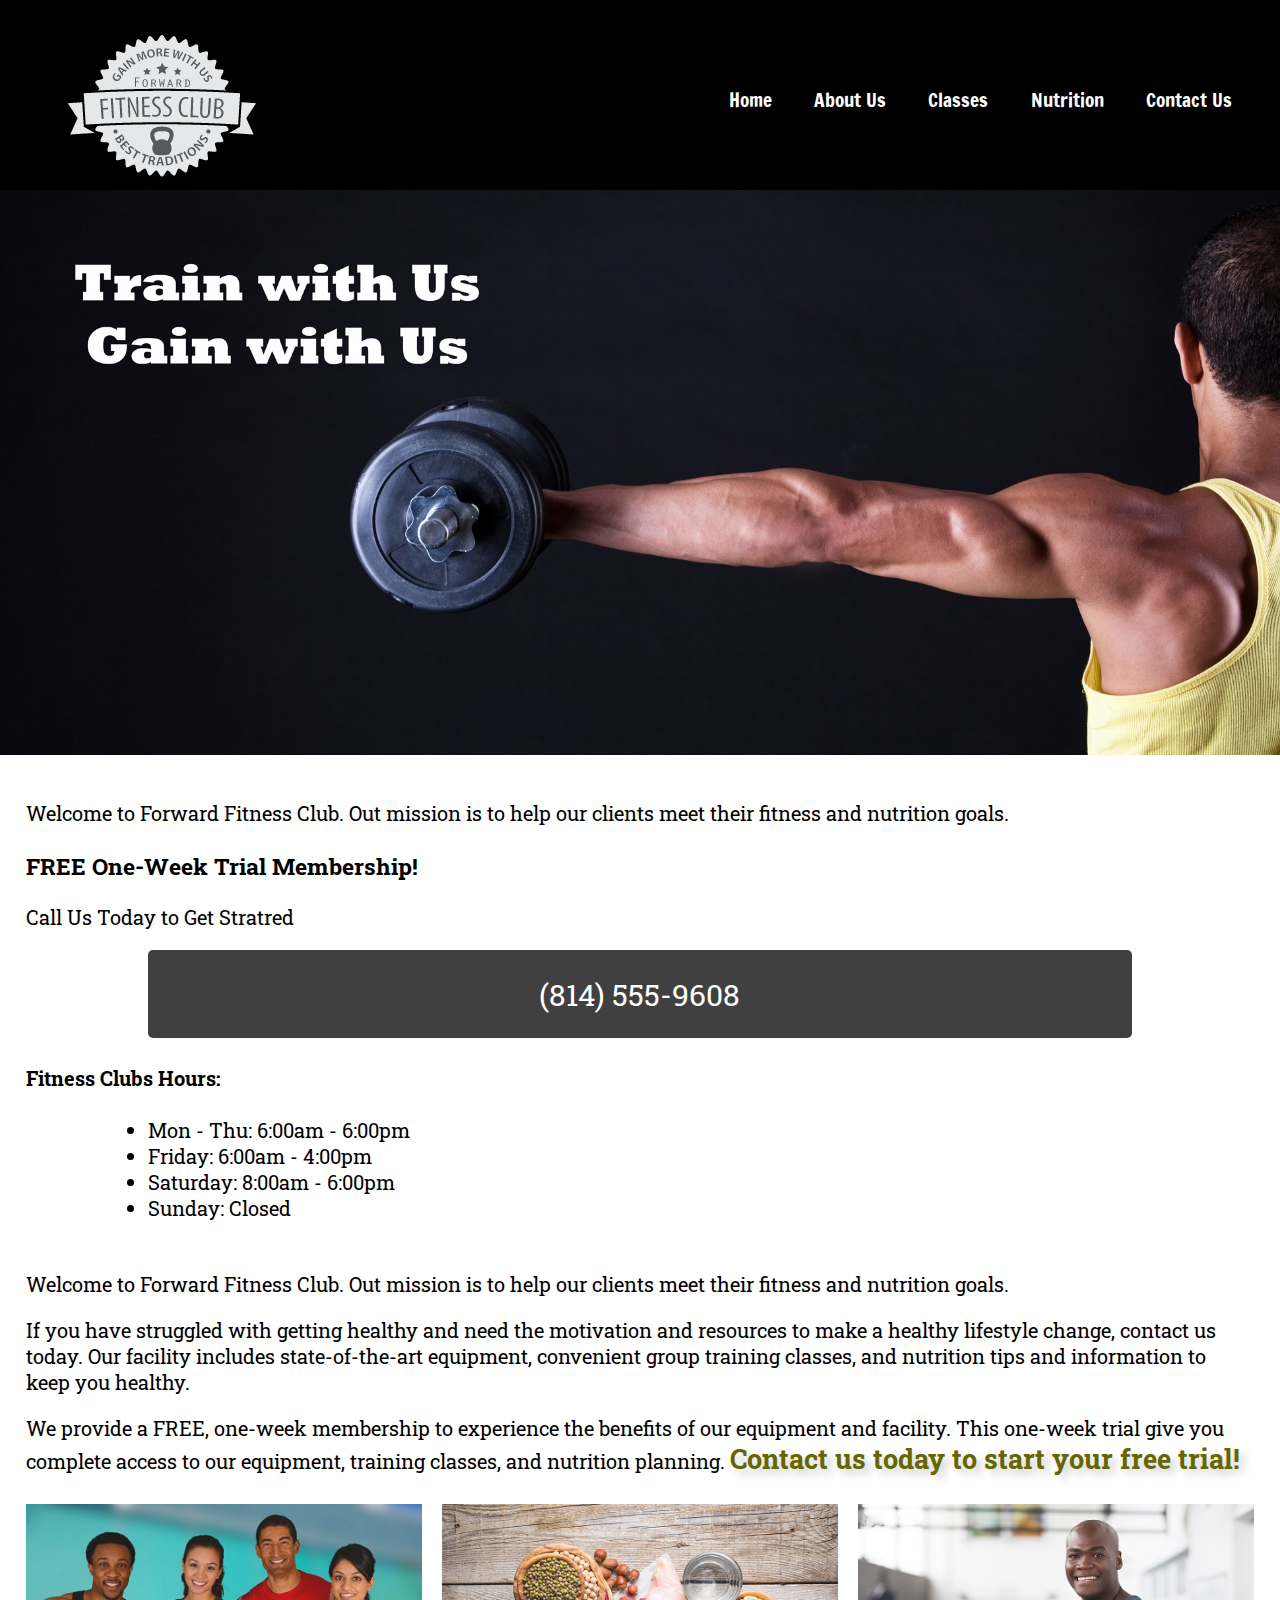
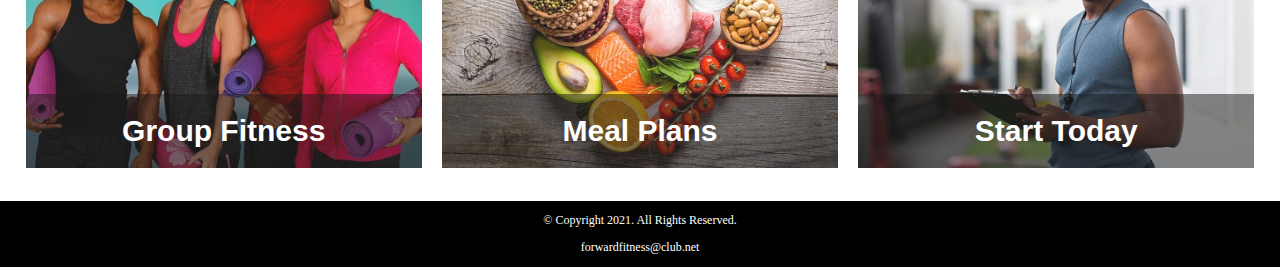
<file: fitness/index.html>
<!DOCTYPE html>
<!-- This Website template was created by: Jad Hamdan-->
<html lang="en">
    <head>
        <title>Forward Fitness Club</title>
        <meta charset="utf-8">
        <link rel="stylesheet" href="css/styles.css">
        <meta name="viewport" content="width=device-width, initial-scale=1.0">
        <link href="https://fonts.googleapis.com/css2?family=Francois+One&family=Roboto+Slab&display=swap" rel="stylesheet">
        <link rel="shortcut icon" href="images/favicon.ico">
        <link rel="icon" type="image/png" sizes="32x32" href="images/favicon-32.png">
        <link rel="apple-touch-icon" sizes="180x180" href="images/apple-touch-icon.png">
        <link rel="icon" sizes="192x192" href="images/android-chrome-192.png">
    </head>
    <body>
        <div id="container">
            <!-- Use the deader area for the website name or logo -->
            <header>
                <a href="index.html"><img src="images/forward-fitness-logo.png" alt="Forward Fitness Club Logo"></a>
            </header>
            
            <!-- Use the nav area to add hyperlinks to other pages within the website -->
            <nav>
                <ul>
                    <li><a href="index.html">Home</a></li>
                    <li><a href="about.html">About Us</a></li>
                    <li><a href="classes.html">Classes</a></li>
                    <li><a href="nutrition.html">Nutrition</a></li> 
                    <li><a href="contact.html">Contact Us</a></li>
                </ul>
            </nav>

            <!--Hero Image-->
            <div id="hero" class="tablet-desktop">
                <img src="images/hero-image.jpg" alt="left arm extended olding a weight">
            </div>
            
            <!-- Use the main area to add the main content of the webpage -->
            <main>
                <div id="mobile">
                    <p>Welcome to Forward Fitness Club. Out mission is to help our clients meet their fitness and nutrition goals.</p>

                    <h3>FREE One-Week Trial Membership!</h3>
                    <p>Call Us Today to Get Stratred</p>
                    <p class="tel-link"><a href="tel:8145559608">(814) 555-9608</a></p>

                    <h4>Fitness Clubs Hours:</h4>
                    <ul class="hours">
                        <li>Mon - Thu: 6:00am - 6:00pm</li>
                        <li>Friday: 6:00am - 4:00pm</li>
                        <li>Saturday: 8:00am - 6:00pm</li>
                        <li>Sunday: Closed</li>
                    </ul>

                </div>

                <div class="tablet-desktop">
                    <p>Welcome to Forward Fitness Club. Out mission is to help our clients meet their fitness and nutrition goals.</p>

                    <p>If you have struggled with getting healthy and need the motivation and resources to make a healthy lifestyle change, contact us today. Our facility includes state-of-the-art equipment, convenient group training classes, and nutrition tips and information to keep you healthy.</p>
                   
                    <p>We provide a FREE, one-week membership to experience the benefits of our equipment and facility. This one-week trial give you complete access to our equipment, training classes, and nutrition planning. <span class="action">Contact us today to start your free trial!</span></p>
                </div>

                <div class='grid'>
                    <figure class="frame">
                        <a href="classes.html"><img src="images/fitness-group.jpg" alt="group of fitness people"></a>
                        <figcaption class="pic-text">Group Fitness</figcaption>
                    </figure>

                    <figure class="frame">
                        <a href="nutrition.html"><img src="images/food-heart.jpg" alt="healthy food in the shape of a heart"></a>
                        <figcaption class="pic-text">Meal Plans</figcaption>
                    </figure>

                    <figure class="frame">
                        <a href="contact.html"><img src="images/personal-trainer.jpg" alt="personal trainer with clipboard"></a>
                        <figcaption class="pic-text">Start Today</figcaption>
                    </figure>


                </div>
            </main>
            
            <!-- Use the main footer area to add webpage footer content -->
            <Footer>
                <p>&copy; Copyright 2021. All Rights Reserved.</p>
                <p><a href="mailto:forwardfitness@club.net">forwardfitness@club.net</a></p>
            </Footer>
        </div>
    </body>
</html>
</file>
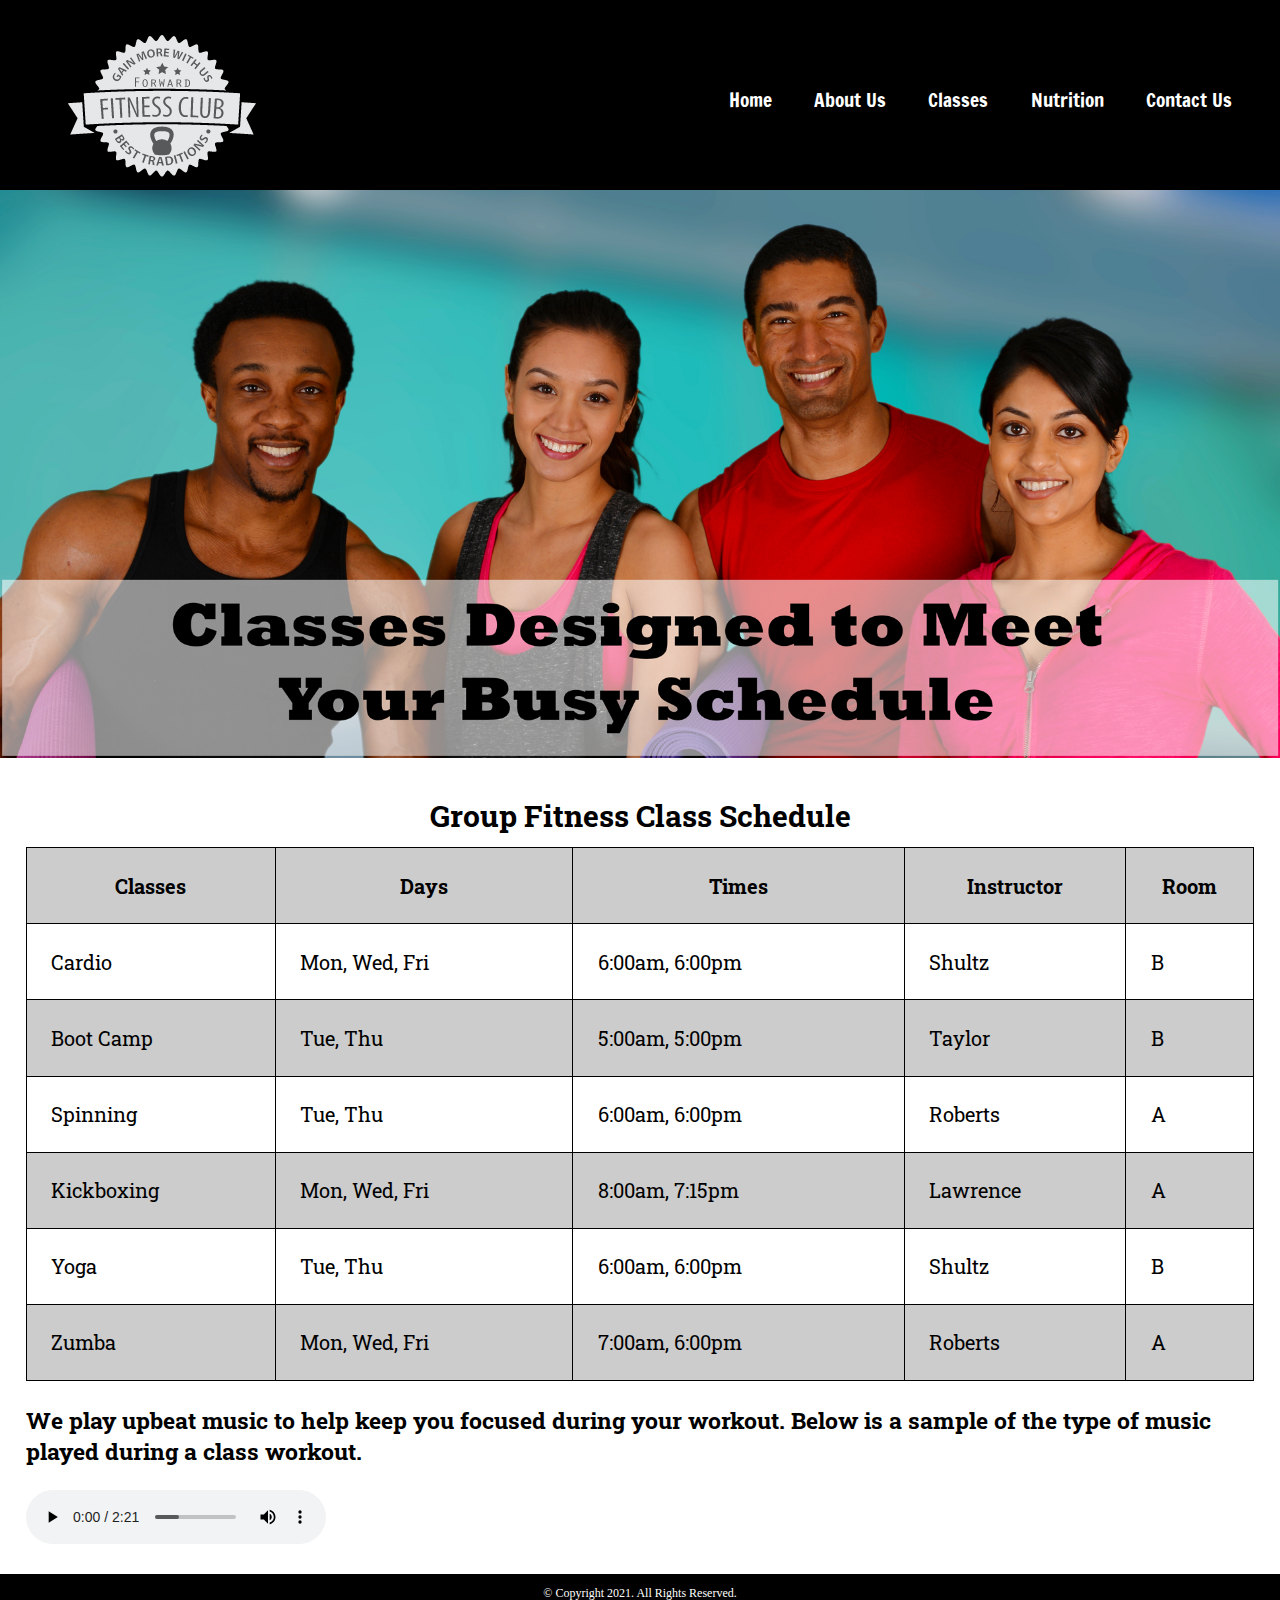
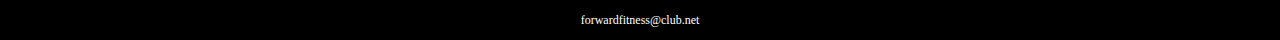
<file: fitness/classes.html>
<!DOCTYPE html>
<!-- This Website template was created by: Jad Hamdan-->
<html lang="en">
    <head>
        <title>Forward Fitness Club</title>
        <meta charset="utf-8">
        <link rel="stylesheet" href="css/styles.css">
        <meta name="viewport" content="width=device-width, initial-scale=1.0">
        <link href="https://fonts.googleapis.com/css2?family=Francois+One&family=Roboto+Slab&display=swap" rel="stylesheet">
        <link rel="shortcut icon" href="images/favicon.ico">
        <link rel="icon" type="image/png" sizes="32x32" href="images/favicon-32.png">
        <link rel="apple-touch-icon" sizes="180x180" href="images/apple-touch-icon.png">
        <link rel="icon" sizes="192x192" href="images/android-chrome-192.png">
    </head>
    <body>
        <div id="container">
        <!-- Use the deader area for the website name or logo -->
        <header>
            <a href="index.html"><img src="images/forward-fitness-logo.png" alt="Forward Fitness Club Logo"></a>
        </header>
        
        <!-- Use the nav area to add hyperlinks to other pages within the website -->
        <nav>
            <ul>
                <li><a href="index.html">Home</a></li>
                <li><a href="about.html">About Us</a></li>
                <li><a href="classes.html">Classes</a></li>
                <li><a href="nutrition.html">Nutrition</a></li> 
                <li><a href="contact.html">Contact Us</a></li>
            </ul>
        </nav>
        
        <!-- Classes Hero Image -->
        <div id="hero" class="tablet-desktop">
            <img src="images/classes-hero-image.jpg" alt="group of fitness people">
        </div>

        <!-- Use the main area to add the main content of the webpage -->
        <main>
            <div class="mobile">
                 
                <h3>Group Fitness Classes</h3>
                <p>Boot Camp: TR 5am &amp; 5pm</p>
                <p>Cardio: MWF 6am &amp; 6pm</p>
                <p>Kickboxing: MWF 8am &amp; 7:15pm</p>
                <p>Spinning: TR 6am &amp; 6pm</p>
                <p>Yoga: TR 6am &amp; 6pm</p>
                <p>Zumba: MWF 7am &amp; 6pm</p>

            </div>

            <div class="tablet-desktop">
                <table> <!-- Start Table -->
                    <caption>Group Fitness Class Schedule</caption>
                    <tr> <!-- Row #1 -->
                        <th>Classes</th>
                        <th>Days</th>
                        <th>Times</th>
                        <th>Instructor</th>
                        <th>Room</th>
                    </tr>
                    <tr> <!-- Row #2 -->
                        <td>Cardio</td>
                        <td>Mon, Wed, Fri</td>
                        <td>6:00am, 6:00pm</td>
                        <td>Shultz</td>
                        <td>B</td>
                    </tr>
                    <tr> <!-- Row #3 -->
                        <td>Boot Camp</td>
                        <td>Tue, Thu</td>
                        <td>5:00am, 5:00pm</td>
                        <td>Taylor</td>
                        <td>B</td>
                    </tr>
                    <tr> <!-- Row #4 -->
                        <td>Spinning</td>
                        <td>Tue, Thu</td>
                        <td>6:00am, 6:00pm</td>
                        <td>Roberts</td>
                        <td>A</td>
                    </tr>
                    <tr> <!-- Row #5 -->
                        <td>Kickboxing</td>
                        <td>Mon, Wed, Fri</td>
                        <td>8:00am, 7:15pm</td>
                        <td>Lawrence</td>
                        <td>A</td>
                    </tr>
                    <tr> <!-- Row #6 -->
                        <td>Yoga</td>
                        <td>Tue, Thu</td>
                        <td>6:00am, 6:00pm</td>
                        <td>Shultz</td>
                        <td>B</td>
                    </tr>     
                    <tr> <!-- Row #7 -->
                        <td>Zumba</td>
                        <td>Mon, Wed, Fri</td>
                        <td>7:00am, 6:00pm</td>
                        <td>Roberts</td>
                        <td>A</td>
                    </tr>         
                </table>
            </div>

            <div id="music-sample">
                <h3>We play upbeat music to help keep you focused during your workout. Below is a sample of the type of music played during a class workout.</h3>
                <audio controls>
                    <source src="media/ffc_audio.mp3" type="audio/mp3">
                    <source src="media/ffc_audio.ogg" type="audio/ogg">
                    <p>Your browser does not support the audio element</p>    
                </audio> 
            </div>

        </main>
        
        <!-- Use the main footer area to add webpage footer content -->
        <Footer>
            <p>&copy; Copyright 2021. All Rights Reserved.</p>
            <p><a href="mailto:forwardfitness@club.net">forwardfitness@club.net</a></p>
        </Footer>
        </div>
    </body>
</html>
</file>
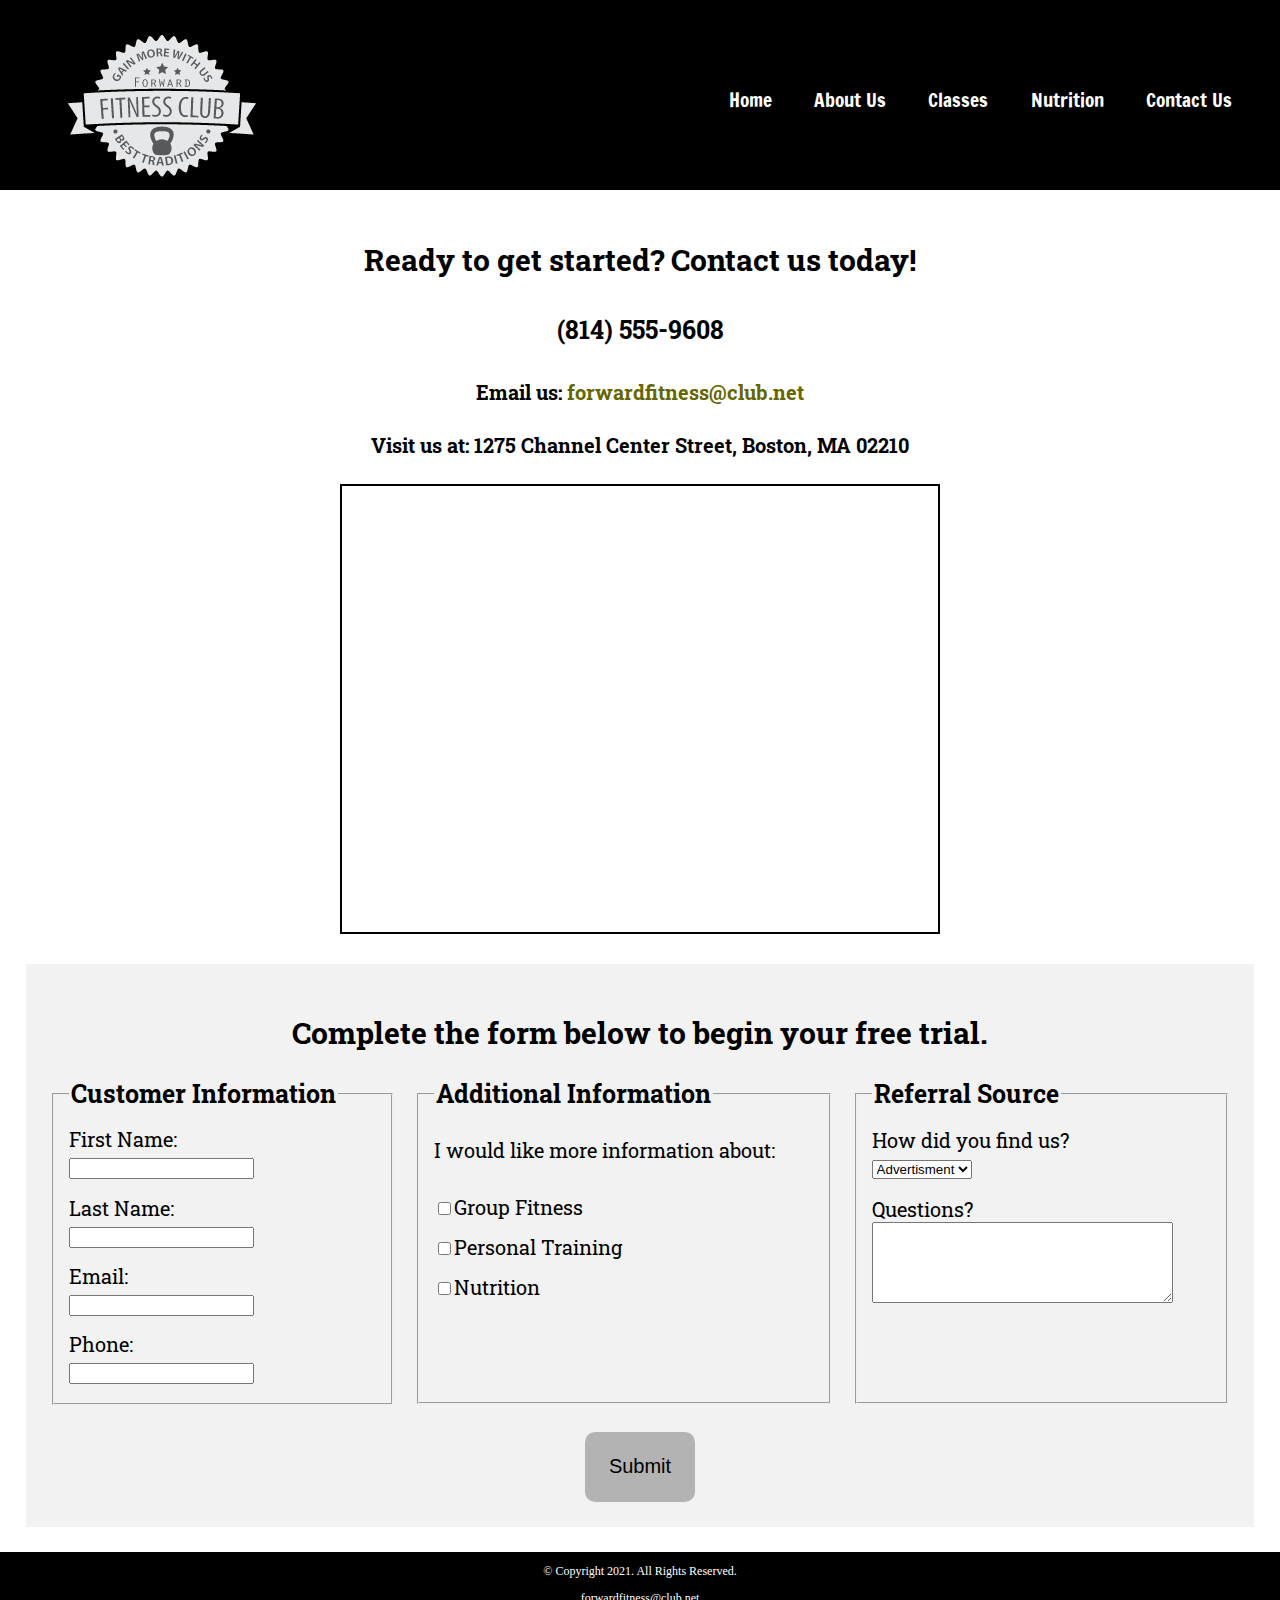
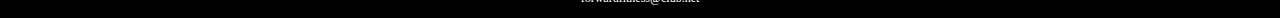
<file: fitness/contact.html>
<!DOCTYPE html>
<!-- This Website template was created by: Jad Hamdan-->
<html lang="en">
    <head>
        <title>Forward Fitness Club</title>
        <meta charset="utf-8">
        <link rel="stylesheet" href="css/styles.css">
        <meta name="viewport" content="width=device-width, initial-scale=1.0">
        <link href="https://fonts.googleapis.com/css2?family=Francois+One&family=Roboto+Slab&display=swap" rel="stylesheet">
        <link rel="shortcut icon" href="images/favicon.ico">
        <link rel="icon" type="image/png" sizes="32x32" href="images/favicon-32.png">
        <link rel="apple-touch-icon" sizes="180x180" href="images/apple-touch-icon.png">
        <link rel="icon" sizes="192x192" href="images/android-chrome-192.png">
    </head>
    <body>
        <div id="container">
        <!-- Use the deader area for the website name or logo -->
        <header>
            <a href="index.html"><img src="images/forward-fitness-logo.png" alt="Forward Fitness Club Logo"></a>
        </header>
        
        <!-- Use the nav area to add hyperlinks to other pages within the website -->
        <nav>
            <ul>
                <li><a href="index.html">Home</a></li>
                <li><a href="about.html">About Us</a></li>
                <li><a href="classes.html">Classes</a></li>
                <li><a href="nutrition.html">Nutrition</a></li> 
                <li><a href="contact.html">Contact Us</a></li>
            </ul>
        </nav>
        
        <!-- Use the main area to add the main content of the webpage -->
        <main>
            <div id="contact">
                <h2>Ready to get started? Contact us today!</h2>
                <h4 class="mobile tel-link"><a href="tel:8145559608">(814) 555-9608</a></h4>
                <h4 class="tablet-desktop tel-num">(814) 555-9608</h4>
                <h4>Email us: <a href="mailto:forwardfitness@club.net" class="contact-email-link">forwardfitness@club.net</a></h4>
                <h4>Visit us at: 1275 Channel Center Street, Boston, MA 02210</h4>

                <iframe src="https://www.google.com/maps/embed?pb=!1m18!1m12!1m3!1d2948.8517572085498!2d-71.05362748430768!3d42.34568384400153!2m3!1f0!2f0!3f0!3m2!1i1024!2i768!4f13.1!3m3!1m2!1s0x89e37a7dc2b67e7b%3A0x36ec93427cd9c5f1!2sChannel%20Center%20St%2C%20Boston%2C%20MA%2002210!5e0!3m2!1sen!2sus!4v1612316647666!5m2!1sen!2sus" width="600" height="450" allowfullscreen="" aria-hidden="false" tabindex="0" class="map"></iframe>

            </div>

            <div id="form">
                <h2>Complete the form below to begin your free trial.</h2>

                <form class="form-grid"> <!-- Start Form -->
                    <fieldset>
                        <legend>Customer Information</legend>
                        <label for="fName">First Name:</label>
                        <input type="text" name="fName" id="fName" required>

                        <label for="lName">Last Name:</label>
                        <input type="text" name="lName" id="lName" required>

                        <label for="email">Email:</label>
                        <input type= "email" name="email" id="email" required>

                        <label for="phone">Phone:</label>
                        <input type="tel" id="phone" name="phone" required>
                    </fieldset>

                    <fieldset>
                        <legend>Additional Information</legend>
                        <p>I would like more information about:</p>
                        <label for="grpfit"><input type="checkbox" name="interest" id="grpfit" value="Group Fitness">Group Fitness</label>

                        <label for="prtrain"><input type="checkbox" name="interest" id="prtrain" value="Pesrsonal Training">Personal Training</label>
                        
                        <label for="nutr"><input type="checkbox" name="interest" id="nutr" value="Nutrition">Nutrition</label>
                    </fieldset>

                    <fieldset>
                        <legend>Referral Source</legend>
                        <label for="reference">How did you find us?</label>
                        <select name="reference" id="reference">
                            <option value="ad">Advertisment</option>
                            <option value="friend">Friend</option>
                            <option value="google">Google</option>
                            <option value="social">Social Media</option>
                            <option value="other">Other</option>
                        </select>

                        <label for="questions">Questions?</label>
                        <textarea id="questions" name="questions" rows="5" cols="35"></textarea>
                    </fieldset>

                    <input type="submit" id="submit" value="Submit" class="btn">

                </form>

            </div>

        </main>
        
        <!-- Use the main footer area to add webpage footer content -->
        <Footer>
            <p>&copy; Copyright 2021. All Rights Reserved.</p>
            <p><a href="mailto:forwardfitness@club.net">forwardfitness@club.net</a></p>
        </Footer>
        </div>
    </body>
</html>
</file>
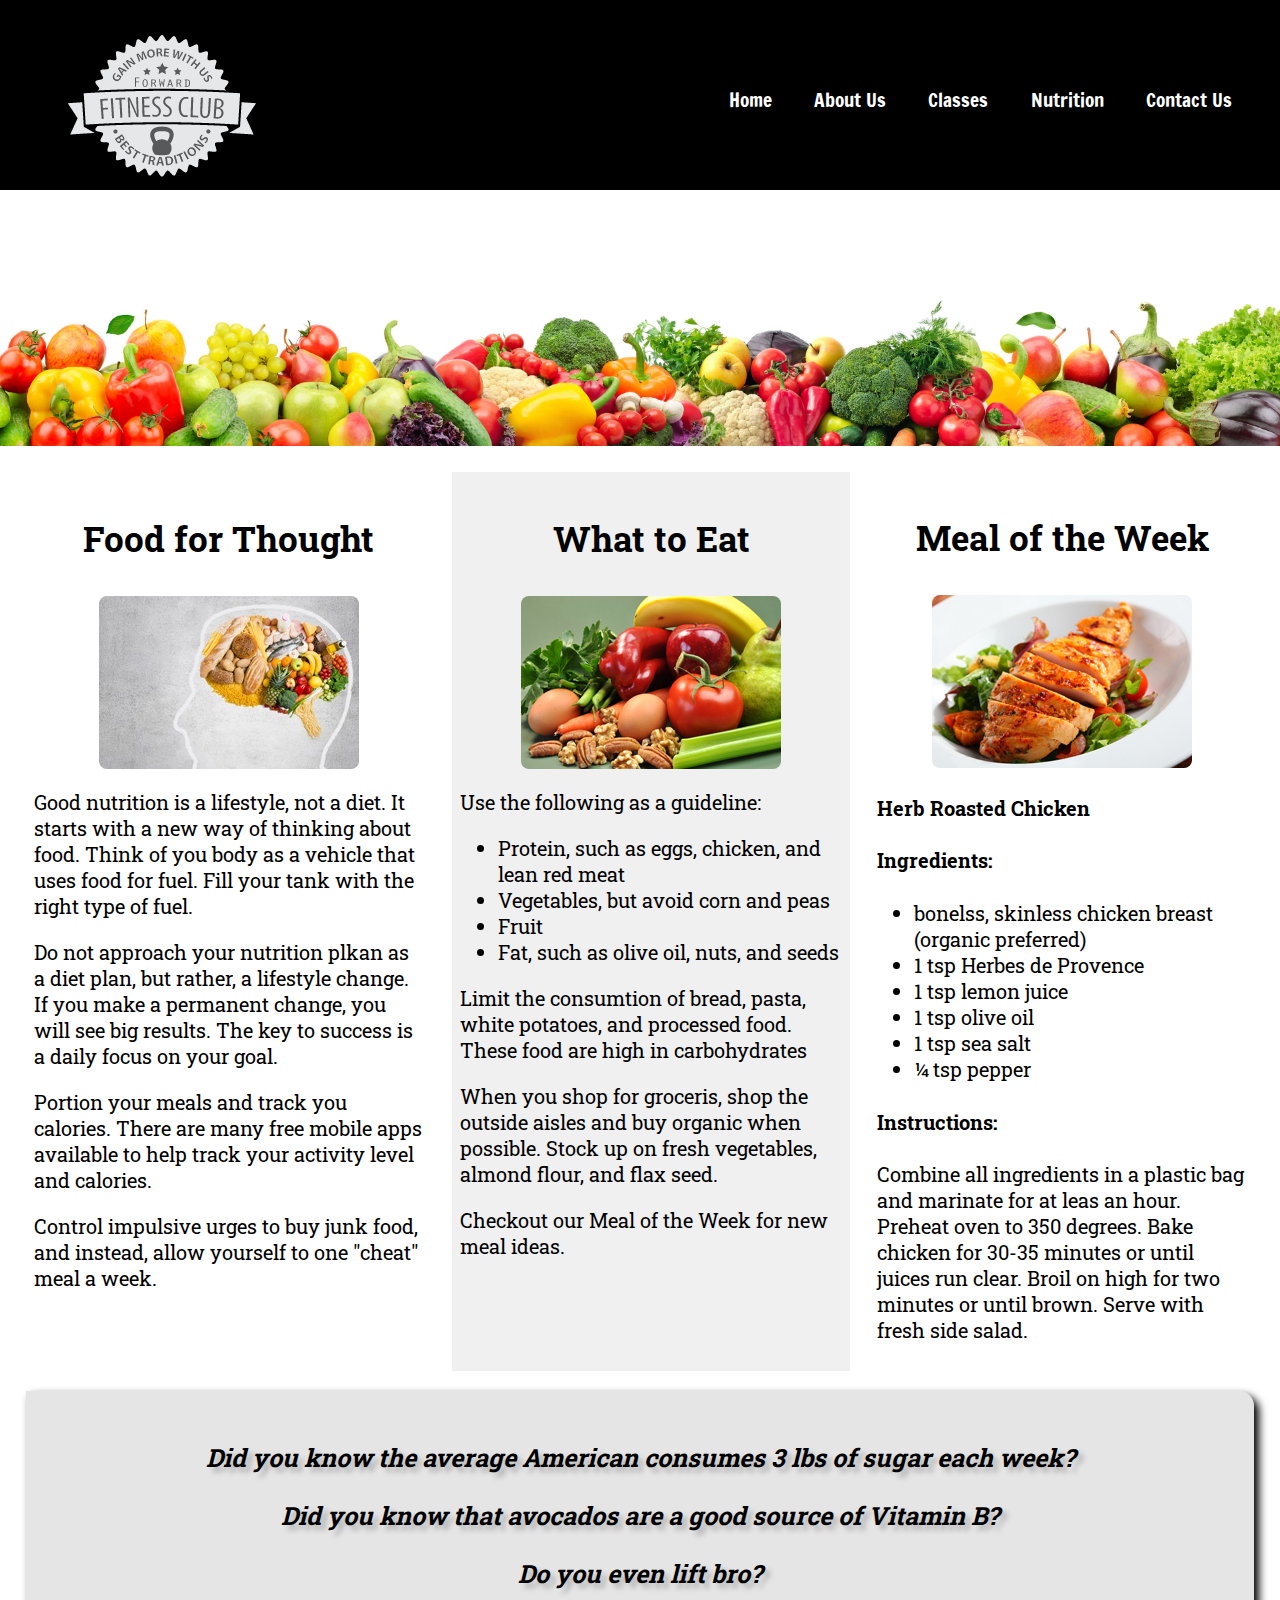
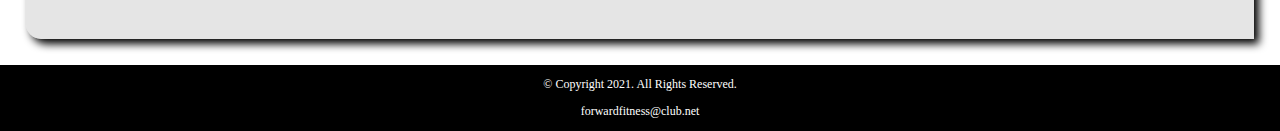
<file: fitness/nutrition.html>
<!DOCTYPE html>
<!-- This Website template was created by: Jad Hamdan-->
<html lang="en">
    <head>
        <title>Forward Fitness Club</title>
        <meta charset="utf-8">
        <link rel="stylesheet" href="css/styles.css">
        <meta name="viewport" content="width=device-width, initial-scale=1.0">
        <link href="https://fonts.googleapis.com/css2?family=Francois+One&family=Roboto+Slab&display=swap" rel="stylesheet">
        <link rel="shortcut icon" href="images/favicon.ico">
        <link rel="icon" type="image/png" sizes="32x32" href="images/favicon-32.png">
        <link rel="apple-touch-icon" sizes="180x180" href="images/apple-touch-icon.png">
        <link rel="icon" sizes="192x192" href="images/android-chrome-192.png">
    </head>
    <body>
        <div id="container">
        <!-- Use the deader area for the website name or logo -->
        <header>
            <a href="index.html"><img src="images/forward-fitness-logo.png" alt="Forward Fitness Club Logo"></a>
        </header>
        
        <!-- Use the nav area to add hyperlinks to other pages within the website -->
        <nav>
            <ul>
                <li><a href="index.html">Home</a></li>
                <li><a href="about.html">About Us</a></li>
                <li><a href="classes.html">Classes</a></li>
                <li><a href="nutrition.html">Nutrition</a></li> 
                <li><a href="contact.html">Contact Us</a></li>
            </ul>
        </nav>

        <!-- Nutrition Hero Image -->
        <div id="hero">
            <img src="images/hero-veggies.jpg" alt="fresh vegetables">
        </div>
        
        <!-- Use the main area to add the main content of the webpage -->
        <main class="grid">
            <article> 
                <h3>Food for Thought</h3>
                <img src="images/food-thought.jpg" alt="food for thought image" class="round">
                <p>Good nutrition is a lifestyle, not a diet. It starts with a new way of thinking about food. Think of you body as a vehicle that uses food for fuel. Fill your tank with the right type of fuel.</p>
                <p>Do not approach your nutrition plkan as a diet plan, but rather, a lifestyle change. If you make a permanent change, you will see big results. The key to success is a daily focus on your goal.</p>
                <P>Portion your meals and track you calories. There are many free mobile apps available to help track your activity level and calories.</P>
                <p>Control impulsive urges to buy junk food, and instead, allow yourself to one "cheat" meal a week.</p>   
            </article>

            <article>
                <h3>What to Eat</h3>
                <img src="images/fresh-food.jpg" alt="fresh vegetables, fruit, eggs, and nuts" class="round">
                <p>Use the following as a guideline:</p>
                <ul>
                    <li>Protein, such as eggs, chicken, and lean red meat</li>
                    <li>Vegetables, but avoid corn and peas</li>
                    <li>Fruit</li>
                    <li>Fat, such as olive oil, nuts, and seeds</li>
                </ul>
                <p>Limit the consumtion of bread, pasta, white potatoes, and processed food. These food are high in carbohydrates</p>
                <p>When you shop for groceris, shop the outside aisles and buy organic when possible. Stock up on fresh vegetables, almond flour, and flax seed.</p>
                <p>Checkout our Meal of the Week for new meal ideas.</p>
            </article>

            <article>
                <h3>Meal of the Week</h3>
                <img src="images/food-chicken.jpg" alt="herb roasted chicken" class="round">
                <h4>Herb Roasted Chicken</h4>
                <h4>Ingredients:</h4>
                <ul>
                    <li>bonelss, skinless chicken breast (organic preferred)</li>
                    <li>1 tsp Herbes de Provence</li>
                    <li>1 tsp lemon juice</li>
                    <li>1 tsp olive oil</li>
                    <li>1 tsp sea salt</li>
                    <li>&frac14; tsp pepper</li>
                </ul>
                <h4>Instructions:</h4>
                <p>Combine all ingredients in a plastic bag and marinate for at leas an hour. Preheat oven to 350 degrees. Bake chicken for 30-35 minutes or until juices run clear. Broil on high for two minutes or until brown. Serve with fresh side salad.</p>
            </article>

            <aside class="tablet-desktop grid-item4">
                <p>Did you know the average American consumes 3 lbs of sugar each week?</p>
                <p>Did you know that avocados are a good source of Vitamin B?</p>
                <p>Do you even lift bro?</p>
            </aside>
        </main>
        
        <!-- Use the main footer area to add webpage footer content -->
        <Footer>
            <p>&copy; Copyright 2021. All Rights Reserved.</p>
            <p><a href="mailto:forwardfitness@club.net">forwardfitness@club.net</a></p>
        </Footer>
        </div>
    </body>
</html>
</file>
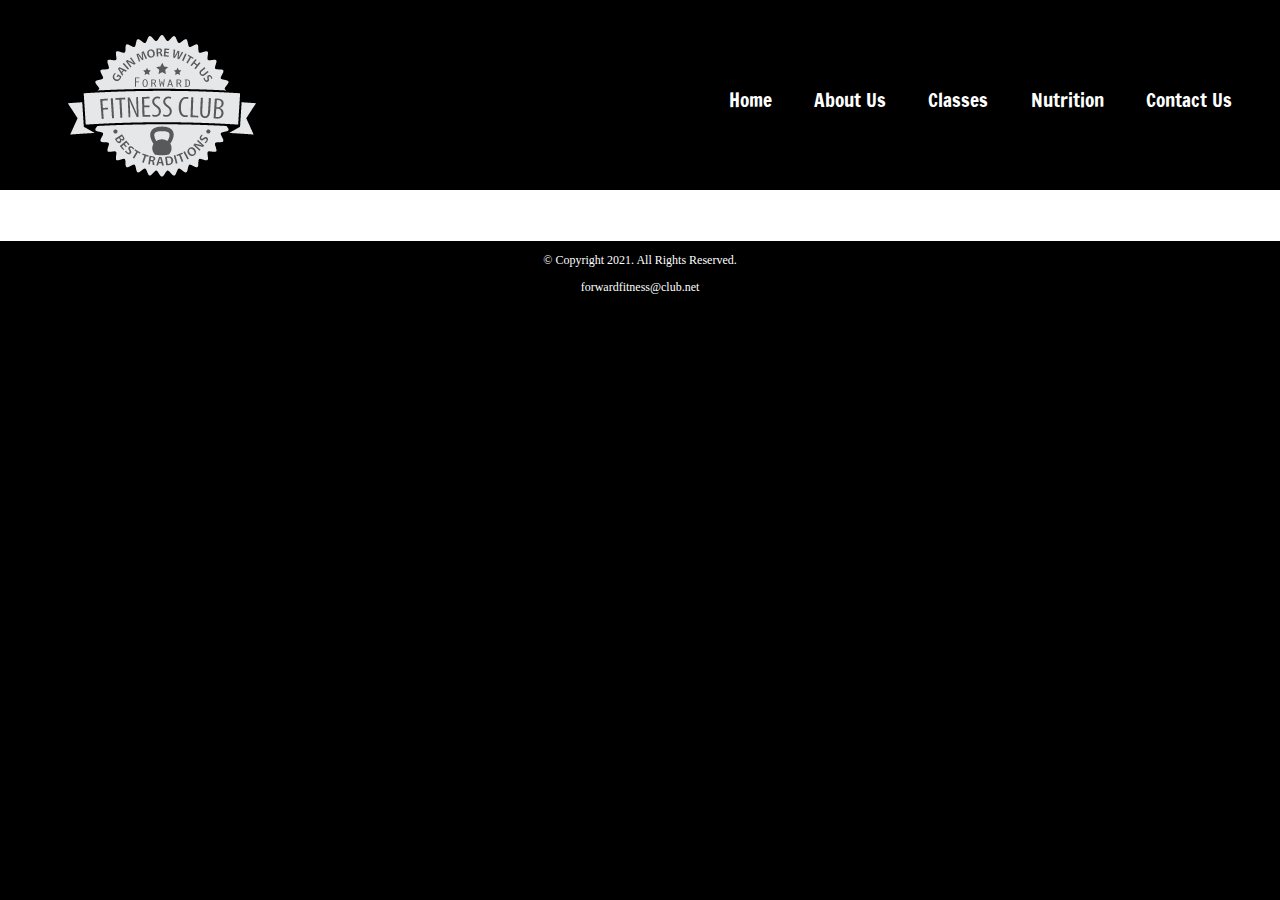
<file: fitness/template.html>
<!DOCTYPE html>
<!-- This Website template was created by: Jad Hamdan-->
<html lang="en">
    <head>
        <title>Forward Fitness Club</title>
        <meta charset="utf-8">
        <link rel="stylesheet" href="css/styles.css">
        <meta name="viewport" content="width=device-width, initial-scale=1.0">
        <link href="https://fonts.googleapis.com/css2?family=Francois+One&family=Roboto+Slab&display=swap" rel="stylesheet">
        <link rel="shortcut icon" href="images/favicon.ico">
        <link rel="icon" type="image/png" sizes="32x32" href="images/favicon-32.png">
        <link rel="apple-touch-icon" sizes="180x180" href="images/apple-touch-icon.png">
        <link rel="icon" sizes="192x192" href="images/android-chrome-192.png">
        <!-- Use This To see a table as it is being built! 
            
            <style> 
            table, th, td {
                border: 1px solid black;
            }
        </style>

        -->

    </head>
    <body>
        <div id="container">
        <!-- Use the deader area for the website name or logo -->
        <header>
            <a href="index.html"><img src="images/forward-fitness-logo.png" alt="Forward Fitness Club Logo"></a>
        </header>
        
        <!-- Use the nav area to add hyperlinks to other pages within the website -->
        <nav>
            <ul>
                <li><a href="index.html">Home</a></li>
                <li><a href="about.html">About Us</a></li>
                <li><a href="classes.html">Classes</a></li>
                <li><a href="nutrition.html">Nutrition</a></li> 
                <li><a href="contact.html">Contact Us</a></li>
            </ul>
        </nav>
        
        <!-- Use the main area to add the main content of the webpage -->
        <main>
            <div>
            </div>
        </main>
        
        <!-- Use the main footer area to add webpage footer content -->
        <Footer>
            <p>&copy; Copyright 2021. All Rights Reserved.</p>
            <p><a href="mailto:forwardfitness@club.net">forwardfitness@club.net</a></p>
        </Footer>
        </div>
    </body>
</html>
</file>
<file: fitness/css/styles.css>
/*
Author: Jad Hamdan
Date:
File Name: styles.css
*/

/* CSS Reset */
body, header, nav, main, footer, h1, div, img, ul, figure, figcaption, section, article, aside, audio, video {
    margin: 0;
    padding: 0;
    border: 0;
}

/* Styles rules for body and images */
body {
    background-color: #000;
}

img, video {
    max-width: 100%;
    display: block;
}

/* Style rule for box sizing applier to all elements */
* {
    box-sizing: border-box;
}

/* Style rules for mobile viewport*/

/* Style rule for header */
header {
    top: 0;
    background-color: #000;
    height: 190px;
}

header img {
    margin: 0 auto;
}

/* Style rules for navigation area */
nav {
    padding: 1%;
    margin-bottom: 1%;
}

nav ul {
    list-style-type: none;
    text-align: center;
}

nav li {
    font-size: 1.2em;
    font-family: 'Francois One', sans-serif;
    border-top: 1px solid #fff;
}

nav li:first-child {
    border-top: none;
}

nav li a {
    display: block;
    color: #fff;
    padding: 0.5em 1em;
    text-decoration: none;
}

/* Show mobile class, hide tablet-desktop class */
.mobile {
    display: block;
}

.tablet-desktop {
    display: none;
}

/* Style riles for main content */
main {
    background-color: #fff;
    padding: 2%;
    font-size: 1.25em;
    font-family: 'Roboto Slab', serif;
}

video {
    margin: 0 auto 4%;
}

.mobile h3 {
    text-shadow: 5px 5px 8px #ccc;
}

article {
    padding: 2%;
}

article h3 {
    text-align: center;
}

article img {
    margin: 0 auto;
}

article ul {
    margin-left: 10%;
}

article:nth-of-type(2) {
    background-color: rgba(204, 204, 204, 0.3);
}

.tel-link {
    background-color: #404040;
    padding: 2%;
    margin: 0 auto;
    width: 80%;
    text-align: center;
    border-radius: 5px;
}

.tel-link a {
    color: #fff;
    text-decoration: none;
    font-size: 1.5em;
    display: block;
}

.hours {
    margin-left: 10%;
}

.action {
    font-size: 1.35em;
    color: #666600;
    font-weight: bold;
    text-shadow: 5px 5px 8px #ccc;
}

.frame {
    position: relative;
    max-width: 450px;
    margin: 2% auto;
}

.pic-text {
    position: absolute;
    bottom: 0;
    background: rgba(0, 0, 0, 0.5);
    color: #fff;
    width: 100%;
    padding: 20px;
    text-align: center;
    font-family: Verdana, Arial, sans-serif;
    font-size: 1.5em;
    font-weight: bold;
}

#weights, #cardio, #training {
    margin: 0 2%;
}

.round {
    border-radius: 8px;
}

.external-link {
    color: #666600;
    font-weight: bold;
    text-decoration: none;
}

#contact {
    text-align: center;
}

#contact .contact-email-link {
    color: #666600;
    text-decoration: none;
}

.map {
    border: 2px solid #000;
    width: 95%;
    height: 50%;
}

#form {
    margin-top: 2%;
    background-color: #f2f2f2;
    padding: 2%;
}

#form h2 {
    text-align: center;
}

/* Style rules for form elements */
fieldset, input, select, textarea {
    margin-bottom: 2%;
}

fieldset legend {
    font-weight: bold;
    font-size: 1.25em;
}

label {
    display: block;
    padding-top: 3%;
}

form #submit {
    margin: 0 auto;
    border: none;
    display: block;
    padding: 2%;
    background-color: #b3b3b3;
    font-size: 1em;
    border-radius: 10px;
}

/* Style rules for footer content*/
footer p {
    font-size: 0.75em;
    text-align: center;
    color: #fff;
    padding: 0 1em;
}

footer p a {
    color: #fff;
    text-decoration: none;
}

/* Media Query for Tablet Viewport */
@media screen and (min-width: 630px), print {
    /* Tablet Viewport: Show tablet-desktop class, hide mobile class */
    .tablet-desktop {
        display: block;
    }

    .mobile {
        display: none;
    }

    /* Tablet Viewport: Style rule for header */
    header {
        padding-bottom: 2%;
    }

    /* Tablet Viewport: Style rules for nav area */
    nav li {
        border-top: none;
        display: inline-block;
        border-right: 1px solid #fff;
    }

    nav li:last-child {
        border-right: none;
    }

    nav li a {
        padding: 0.1em 0.75em;
    }

    /* Tablet Viewport: Style rules for main content area */
    main ul {
        margin: 0 0 4% 10%;
    }

    .grid   {
        display: grid;
        grid-template-columns: auto auto auto;
        grid-gap: 20px;
    }

    .pic-text {
        font-size: 1em;
        padding: 10px;
    }

    aside {
        text-align: center;
        font-size: 1.25em;
        font-style: italic;
        font-weight: bold;
        padding: 2%;
        background-color: rgba(204, 204, 204, 0.5);
        box-shadow: 5px 5px 8px #000;
        text-shadow: 5px 5px 5px #b3b3b3;
        border-radius: 0 15px;
    }

    .grid-item4 {
        grid-column: 1 / span 3;
    }

    #exercises {
        border-top: 1px solid #000;
        border-bottom: 1px solid #000;
        background-color: #f2f2f2;
        background: linear-gradient(to right, #ccc, #fff);
        padding: 1% 2%;
    }
    
    #exercises  dt {
        font-weight: bold;
    }
    
    #exercises dd {
        padding: 0.5% 1% 2% 0;
    }

    .tel-num {
        font-size: 1.25em;
    }

    .map {
        width: 600px;
        height: 450px;
    }

    /* Table Viewport: Style rules for table */
    Table {
        border: 1px solid #000;
        border-collapse: collapse;
        margin: 0 auto;
        width: 100%;
    }

    caption {
        font-size: 1.5em;
        font-weight: bold;
        padding: 1%;
    }

    th, td {
        border: 1px solid #000;
        padding: 2%;
    }

    tr:nth-child(odd) {
        background-color: #ccc;
    }

    /* Tablet Viewport: Style rule for form element */
    form {
        width: 70%;
        margin: 0 auto;
    }

}

/* Media Query for Desktop Viewport */
@media screen and (min-width: 1015px), print {
    /* Desktop Viewport: Style rule for header */
    header {
        width: 25%;
        float: left;
        padding-bottom: 0;
    }

    /* Desktop Viewport: Style rules for nav area */
    nav {
        float: right;
        width: 70%;
        margin: 4em 1em 0 0;
    }

    nav ul {
        text-align: right;
    }

    nav li {
        border: none;
    }

    nav li a {
        padding: 0.5em 1em;
    }

    nav li a:hover {
        color: #000;
        background-color: #fff;
    }

    /* Desktop Viewport: Stule Rules for main content */
    main {
        clear: left;
    }

    main h1 {
        font-size: 1.8em;
    }

    article h3 {
        font-size: 1.75em;
    }

    .pic-text {
        font-size: 1.5em;
        padding: 20px;
    }

    .frame {
        opacity: 0.9;
    }

    .frame:hover {
        opacity: 1;
        box-shadow: 8px 8px 10px #808080;
    }

    #weights, #cardio, #training {
        width: 29%;
        float: left;
        margin: 0 2%;
    }

    #exercises {
        clear: left;
    }

    /* Desktop Viewport: Style rules for form elements */
    form {
        width: auto;
    }

    .form-grid {
        display: grid;
        grid-template-columns: auto auto auto;
        grid-gap: 20px;
    }

    .btn {
        grid-column: 1 / span 3; /* 1 Column to span 3 columns */
    }

}

/* Media Query for Large Desktop Viewports */
@media screen and (min-width: 1921px) {

    #container {
        width: 1920px;
        margin: 0 auto;
    }

    table {
        width: 80%;
    }

}

@media print {

    body {
        background-color: #fff;
        color: #000;
    }
}
</file>
